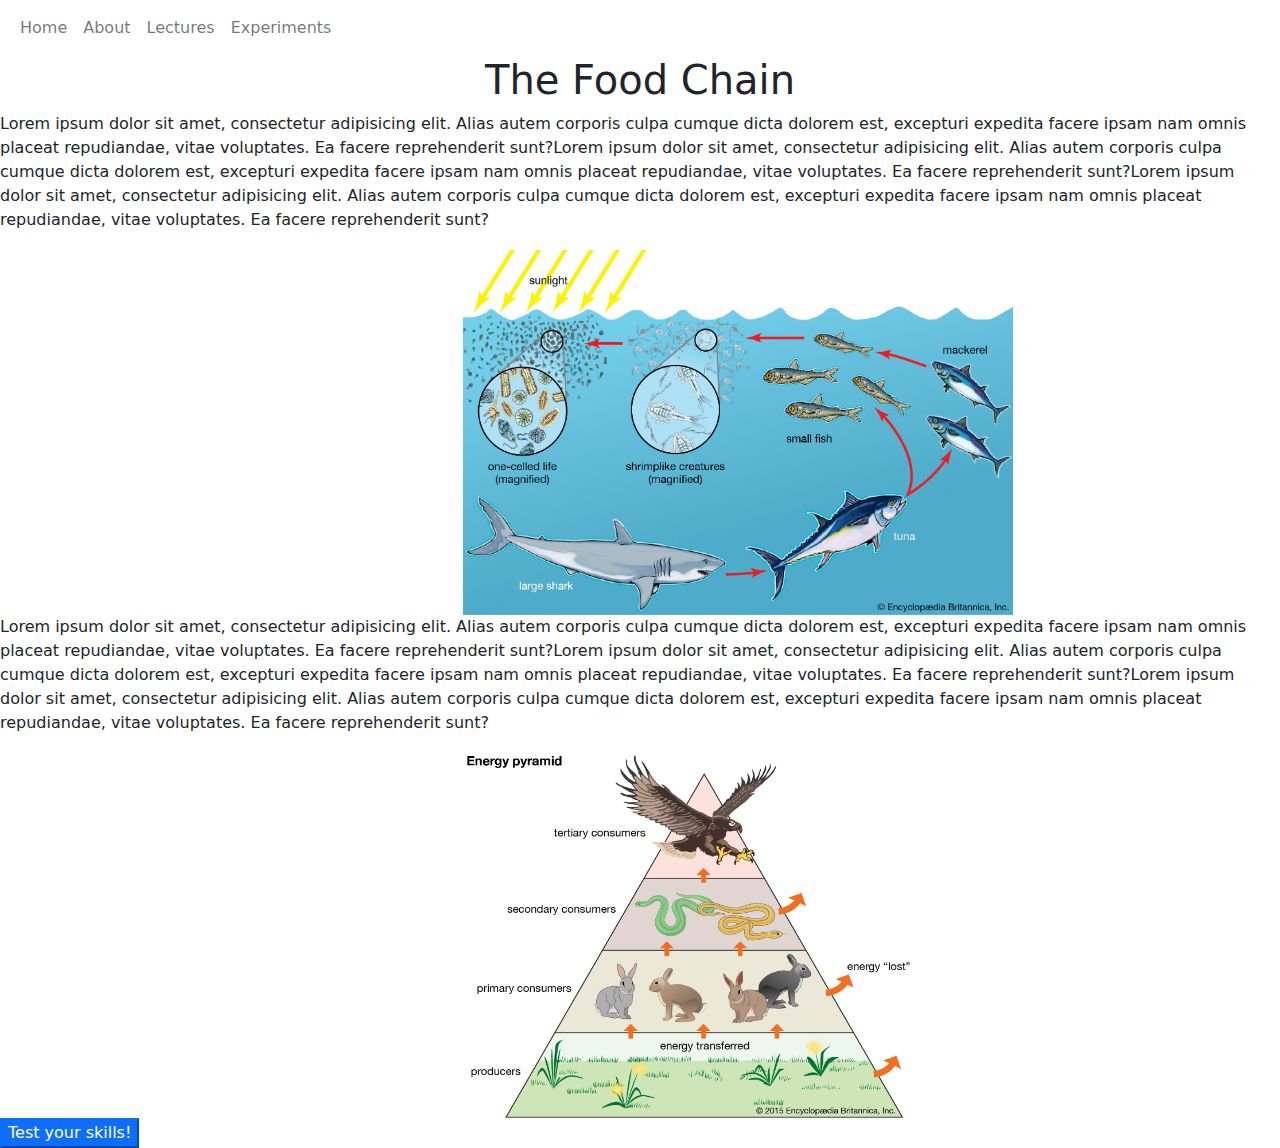
<file: foodchain.html>
<!DOCTYPE html>
<html lang="en">
<head>
    <meta charset="UTF-8">
    <meta name="viewport" content="width=device-width, initial-scale=1">
    <link href="css/bootstrap.css" rel="stylesheet">
    <link href="foodchain.css" rel="stylesheet">
    <title>The Food Chain</title>
</head>
<body>
<header>
    <nav class="navbar navbar-expand-lg navbar-light bg-white">
        <div class="container-fluid">
            <button
                    class="navbar-toggler"
                    type="button"
                    data-mdb-toggle="collapse"
                    data-mdb-target="#navbarExample01"
                    aria-controls="navbarExample01"
                    aria-expanded="false"
                    aria-label="Toggle navigation"
            >
                <i class="fas fa-bars"></i>
            </button>
            <div class="collapse navbar-collapse" id="navbarExample01">
                <ul class="navbar-nav me-auto mb-2 mb-lg-0">
                    <li class="nav-item active">
                        <a class="nav-link" aria-current="page" href="index.html">Home</a>
                    </li>
                    <li class="nav-item">
                        <a class="nav-link" href="#">About</a>
                    </li>
                    <li class="nav-item">
                        <a class="nav-link" href="topic.html">Lectures</a>
                    </li>
                    <li class="nav-item">
                        <a class="nav-link" href="#">Experiments</a>
                    </li>
                </ul>
            </div>
        </div>
    </nav>
</header>
<div class="container">
    <h1 style="text-align: center">The Food Chain</h1>
</div>
<p>Lorem ipsum dolor sit amet, consectetur adipisicing elit. Alias autem corporis culpa cumque dicta dolorem est,
    excepturi expedita facere ipsam nam omnis placeat repudiandae, vitae voluptates. Ea facere reprehenderit sunt?Lorem ipsum dolor sit amet, consectetur adipisicing elit. Alias autem corporis culpa cumque dicta dolorem est,
    excepturi expedita facere ipsam nam omnis placeat repudiandae, vitae voluptates. Ea facere reprehenderit sunt?Lorem ipsum dolor sit amet, consectetur adipisicing elit. Alias autem corporis culpa cumque dicta dolorem est,
    excepturi expedita facere ipsam nam omnis placeat repudiandae, vitae voluptates. Ea facere reprehenderit sunt?</p>
<div class="container">
    <img src="fc1.jpg" >
</div>
<p>Lorem ipsum dolor sit amet, consectetur adipisicing elit. Alias autem corporis culpa cumque dicta dolorem est,
    excepturi expedita facere ipsam nam omnis placeat repudiandae, vitae voluptates. Ea facere reprehenderit sunt?Lorem ipsum dolor sit amet, consectetur adipisicing elit. Alias autem corporis culpa cumque dicta dolorem est,
    excepturi expedita facere ipsam nam omnis placeat repudiandae, vitae voluptates. Ea facere reprehenderit sunt?Lorem ipsum dolor sit amet, consectetur adipisicing elit. Alias autem corporis culpa cumque dicta dolorem est,
    excepturi expedita facere ipsam nam omnis placeat repudiandae, vitae voluptates. Ea facere reprehenderit sunt?</p>
<div class="container">
    <img src="fc2.jpg" >
</div>




<a href="test.html">
    <button class="btn-primary">Test your skills!</button>
</a>
</body>
</html>
</file>
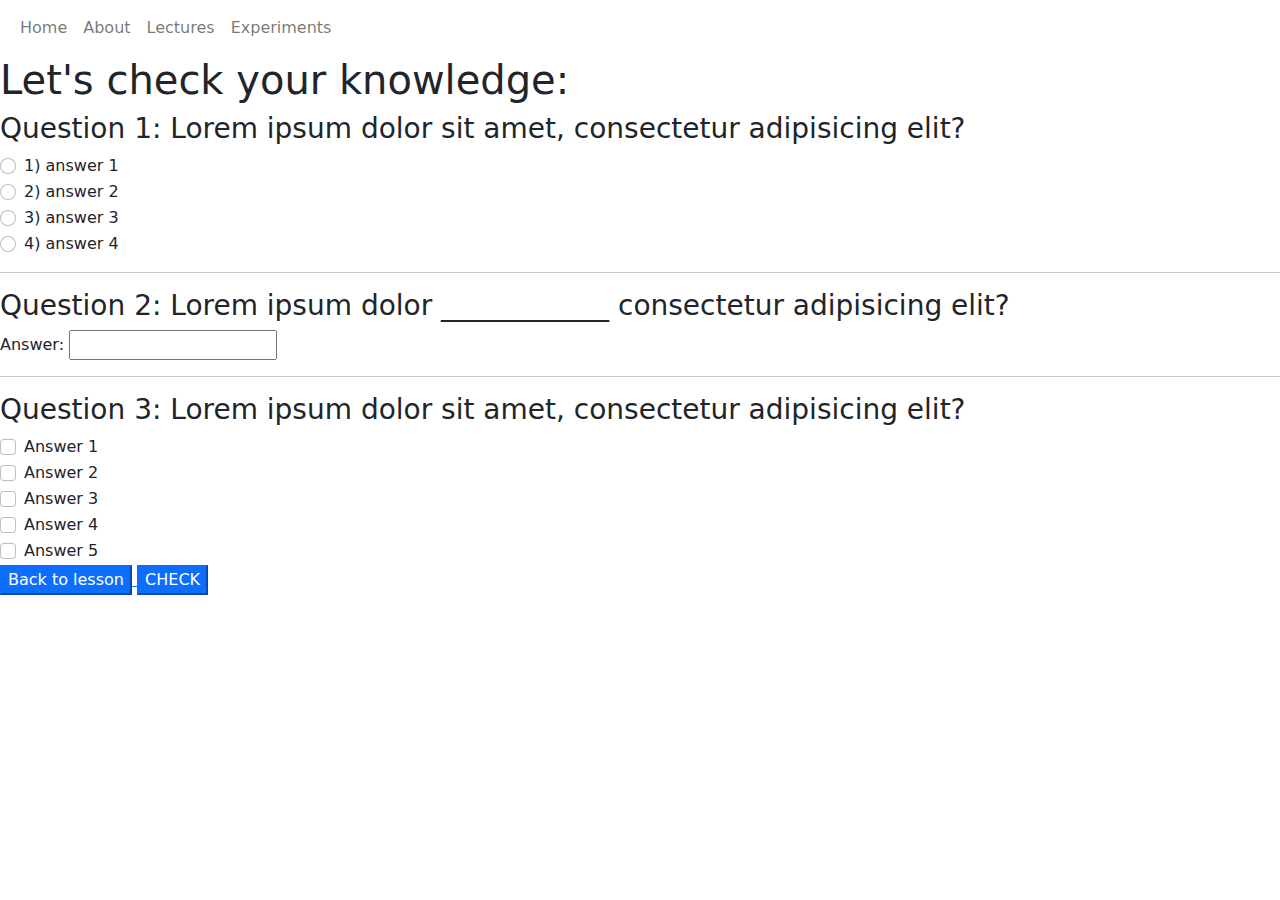
<file: test.html>
<!DOCTYPE html>
<html lang="en">
<head>
    <meta charset="UTF-8">
    <meta name="viewport" content="width=device-width, initial-scale=1">
    <link href="css/bootstrap.css" rel="stylesheet">
    <title>Test!</title>
</head>
<body>
<header>
    <nav class="navbar navbar-expand-lg navbar-light bg-white">
        <div class="container-fluid">
            <button
                    class="navbar-toggler"
                    type="button"
                    data-mdb-toggle="collapse"
                    data-mdb-target="#navbarExample01"
                    aria-controls="navbarExample01"
                    aria-expanded="false"
                    aria-label="Toggle navigation"
            >
                <i class="fas fa-bars"></i>
            </button>
            <div class="collapse navbar-collapse" id="navbarExample01">
                <ul class="navbar-nav me-auto mb-2 mb-lg-0">
                    <li class="nav-item active">
                        <a class="nav-link" aria-current="page" href="index.html">Home</a>
                    </li>
                    <li class="nav-item">
                        <a class="nav-link" href="#">About</a>
                    </li>
                    <li class="nav-item">
                        <a class="nav-link" href="topic.html">Lectures</a>
                    </li>
                    <li class="nav-item">
                        <a class="nav-link" href="#">Experiments</a>
                    </li>
                </ul>
            </div>
        </div>
    </nav>
</header>

<h1 style="text-align: left">Let's check your knowledge: </h1>
<h3>Question 1: Lorem ipsum dolor sit amet, consectetur adipisicing elit? </h3>
<div class="form-check">
    <input class="form-check-input" type="radio" name="flexRadioDefault" id="flexRadioDefault1">
    <label class="form-check-label" for="flexRadioDefault1">
        1) answer 1
    </label>
</div>
<div class="form-check">
    <input class="form-check-input" type="radio" name="flexRadioDefault" id="flexRadioDefault2">
    <label class="form-check-label" for="flexRadioDefault2">
        2) answer 2
    </label>
</div>
<div class="form-check">
    <input class="form-check-input" type="radio" name="flexRadioDefault" id="flexRadioDefault3">
    <label class="form-check-label" for="flexRadioDefault3">
        3) answer 3
    </label>
</div>
<div class="form-check">
    <input class="form-check-input" type="radio" name="flexRadioDefault" id="flexRadioDefault4">
    <label class="form-check-label" for="flexRadioDefault4">
        4) answer 4
    </label>
</div>
<hr>
<h3>Question 2: Lorem ipsum dolor ____________ consectetur adipisicing elit? </h3>
Answer: <input>
<hr>
<h3>Question 3: Lorem ipsum dolor sit amet, consectetur adipisicing elit? </h3>
<div class="form-check">
    <input class="form-check-input" type="checkbox" value="" id="flexCheckDefault">
    <label class="form-check-label" for="flexCheckDefault">
        Answer 1
    </label>
</div>
    <div class="form-check">
    <input class="form-check-input" type="checkbox" value="" id="flexCheckDefault2">
    <label class="form-check-label" for="flexCheckDefault2">
        Answer 2
    </label>
    </div>
        <div class="form-check">
    <input class="form-check-input" type="checkbox" value="" id="flexCheckDefault3">
    <label class="form-check-label" for="flexCheckDefault3">
        Answer 3
    </label>
        </div>
            <div class="form-check">
    <input class="form-check-input" type="checkbox" value="" id="flexCheckDefault4">
    <label class="form-check-label" for="flexCheckDefault4">
        Answer 4
    </label>
            </div>
                <div class="form-check">
    <input class="form-check-input" type="checkbox" value="" id="flexCheckDefault5">
    <label class="form-check-label" for="flexCheckDefault5">
        Answer 5
    </label>
            </div>

<a href="foodchain.html">
    <button class="btn-primary">Back to lesson</button>
</a>

<a href="checkanswers.html">
    <button class="btn-primary">CHECK</button>
</a>

</body>
</html>
</file>
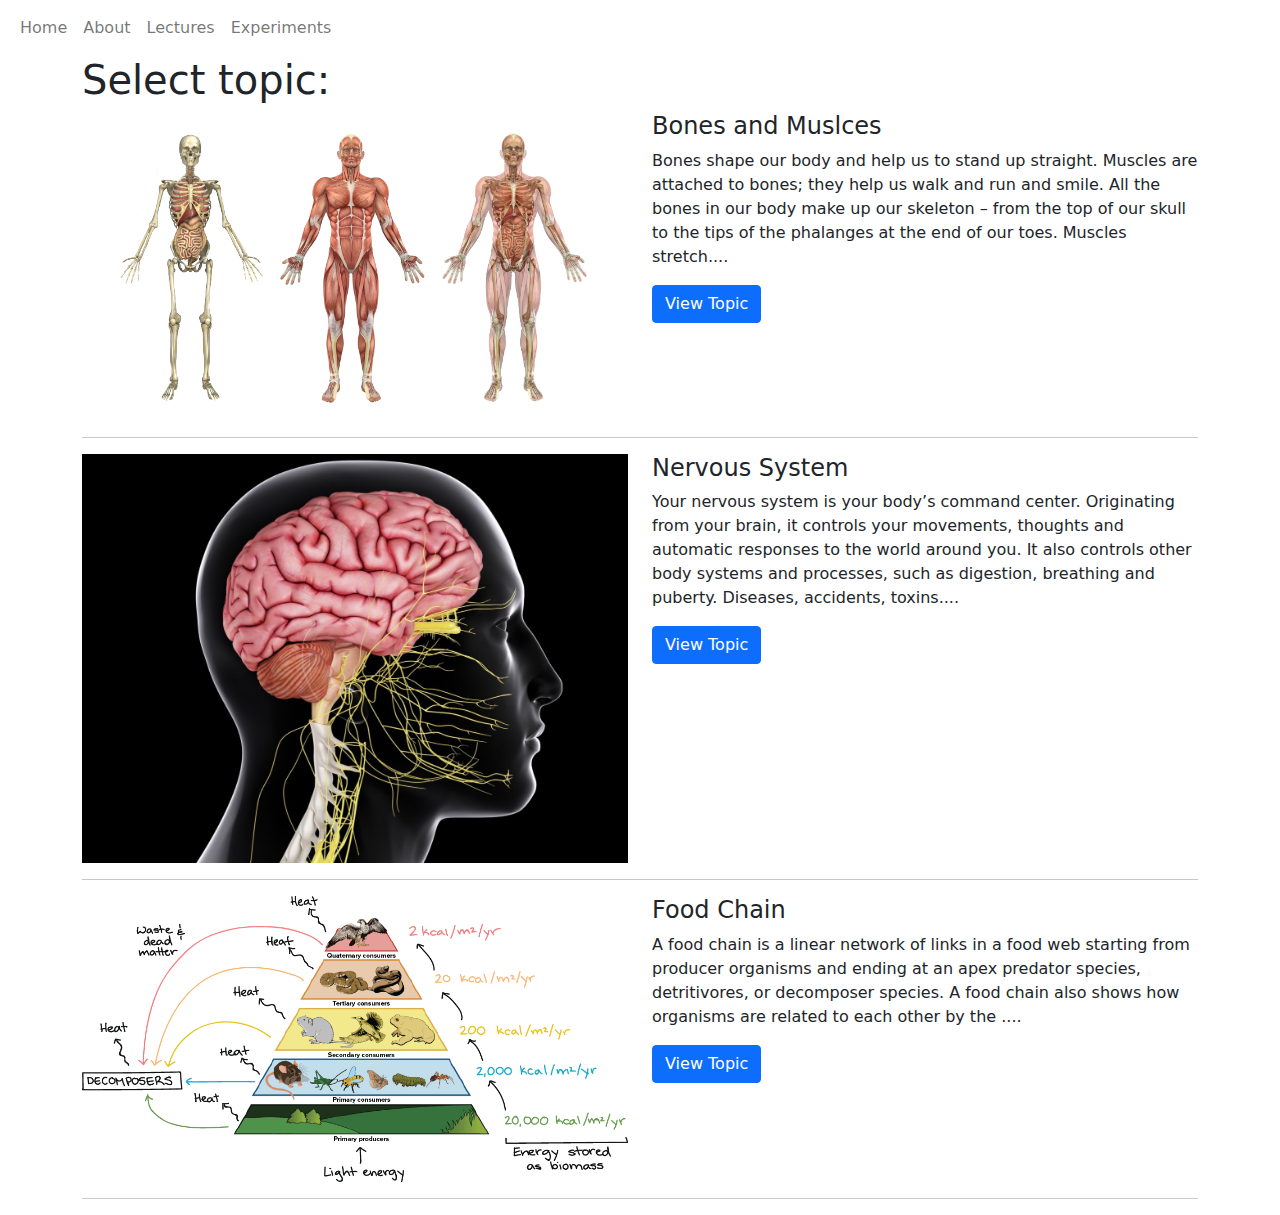
<file: topic.html>
<!DOCTYPE html>
<html lang="en">
<head>
    <meta charset="UTF-8">
    <meta name="viewport" content="width=device-width, initial-scale=1">
    <link href="css/bootstrap.css" rel="stylesheet">
    <title>Select your topic!</title>
</head>
<body>
<header>
    <nav class="navbar navbar-expand-lg navbar-light bg-white">
        <div class="container-fluid">
            <button
                    class="navbar-toggler"
                    type="button"
                    data-mdb-toggle="collapse"
                    data-mdb-target="#navbarExample01"
                    aria-controls="navbarExample01"
                    aria-expanded="false"
                    aria-label="Toggle navigation"
            >
                <i class="fas fa-bars"></i>
            </button>
            <div class="collapse navbar-collapse" id="navbarExample01">
                <ul class="navbar-nav me-auto mb-2 mb-lg-0">
                    <li class="nav-item active">
                        <a class="nav-link" aria-current="page" href="index.html">Home</a>
                    </li>
                    <li class="nav-item">
                        <a class="nav-link" href="#">About</a>
                    </li>
                    <li class="nav-item">
                        <a class="nav-link" href="topic.html">Lectures</a>
                    </li>
                    <li class="nav-item">
                        <a class="nav-link" href="#">Experiments</a>
                    </li>
                </ul>
            </div>
        </div>
    </nav>
</header>
<div class="container">
    <h1>Select topic:</h1>
    <div class="row">
        <div class="col how-img">
            <img src="bonesandmuslces.jpg" class="img-fluid" alt="Bones_and_muslces"/>
        </div>
        <div class="col-md-6">
            <h4>Bones and Muslces</h4>
            <p>Bones shape our body and help us to stand up straight. Muscles are attached to bones; they help us walk and run and smile.
                All the bones in our body make up our skeleton –
                from the top of our skull to the tips of the phalanges at the end of our toes. Muscles stretch....</p>
            <button type="button" class="btn btn-primary">View Topic</button>
        </div>
    </div>
    <hr>

    <div class="row">
        <div class="col-sm-6">
            <img src="nervsystem.jpg" class="img-fluid" alt="Nervous_system"/>
        </div>
        <div class="col-md-6">
            <h4>Nervous System</h4>
            <p>Your nervous system is your body’s command center. Originating from your brain,
                it controls your movements, thoughts and automatic responses to the world around you.
                It also controls other body systems and processes, such as digestion, breathing and puberty. Diseases, accidents, toxins.... </p>
            <button type="button" class="btn btn-primary">View Topic</button>
        </div>
    </div>
    <hr>

    <div class="row">
        <div class="col-md-6 how-img">
            <img src="foodchain.png" class="img-fluid" alt="FoodChain"/>
        </div>
        <div class="col-md-6">
            <h4>Food Chain</h4>
            <p>A food chain is a linear network of links in a food web starting from producer organisms
                and ending at an apex predator species, detritivores, or decomposer species.
                A food chain also shows how organisms are related to each other by the ....</p>
            <a href="foodchain.html">
                <button type="button" class="btn btn-primary">View Topic</button>
            </a>
        </div>
    </div>
    <hr>

</div>
</body>
</html>
</file>
<file: foodchain.css>
body > div:nth-child(4) > img {
    height: 367px;
    margin-left: 381px;
}
body > div:nth-child(6) > img{
    height: 367px;
    margin-left: 381px;
}
</file>
